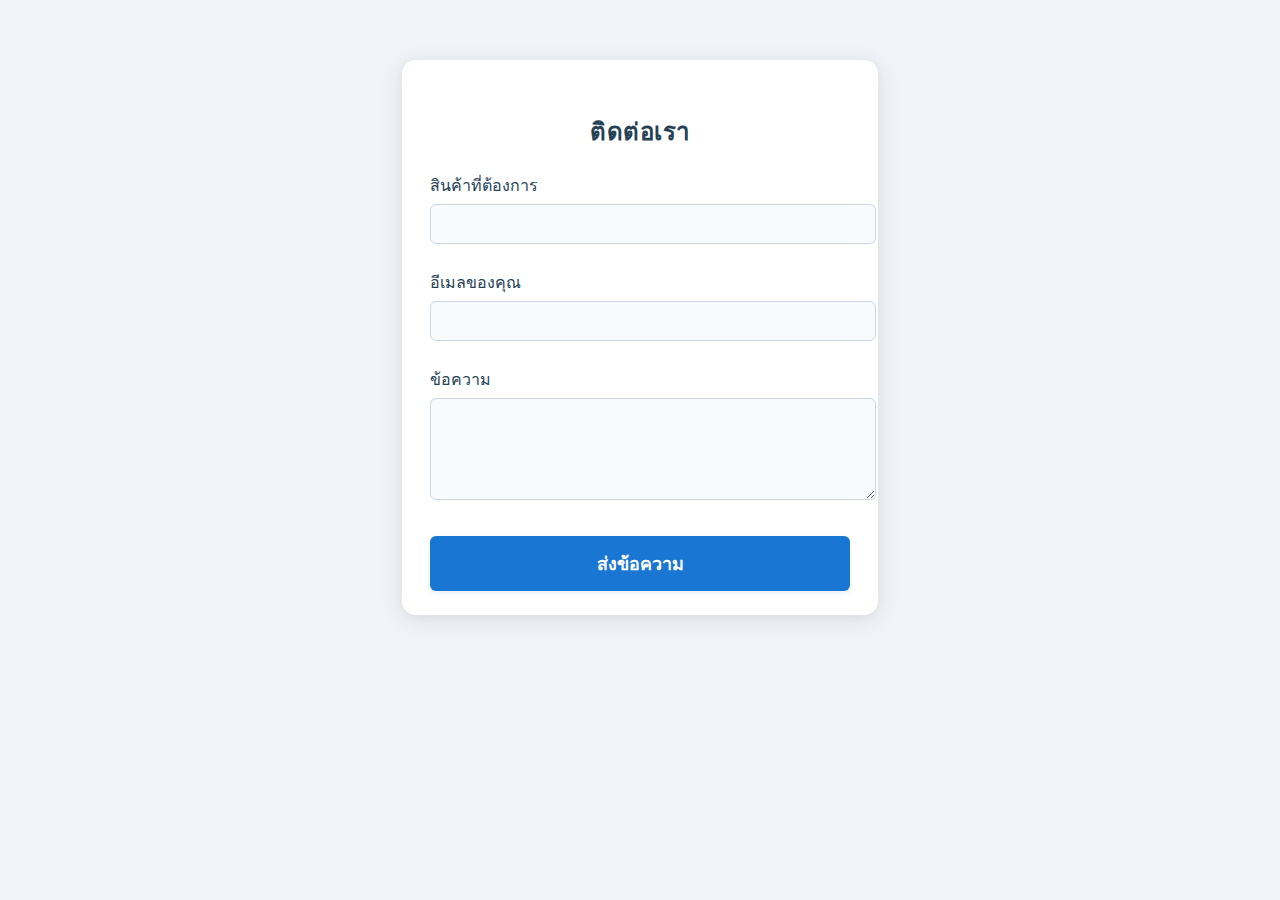
<file: contact.html>
<!DOCTYPE html>
<html lang="th">
<head>
  <meta charset="UTF-8">
  <title>ติดต่อเรา</title>
  <meta name="viewport" content="width=device-width, initial-scale=1">
  <style>
    body {
      background: #f0f4f8;
      font-family: 'Segoe UI', 'Roboto', Arial, sans-serif;
      margin: 0;
      padding: 0;
    }
    .contact-form {
      max-width: 420px;
      background: #fff;
      margin: 60px auto;
      padding: 32px 28px 24px 28px;
      border-radius: 14px;
      box-shadow: 0 4px 24px 0 rgba(0,0,0,0.09), 0 1.5px 8px 0 rgba(0,0,0,0.03);
    }
    .contact-form h2 {
      text-align: center;
      margin-bottom: 22px;
      color: #254155;
      font-weight: 700;
      letter-spacing: 0.02em;
    }
    .contact-form label {
      display: block;
      margin-bottom: 10px;
      color: #254155;
      font-weight: 500;
      font-size: 1rem;
    }
    .contact-form input[type="email"],
    .contact-form input[type="text"],
    .contact-form textarea {
      width: 100%;
      padding: 10px 12px;
      margin-top: 6px;
      margin-bottom: 16px;
      border: 1.2px solid #c9d6e3;
      border-radius: 6px;
      background: #f8fafc;
      font-size: 1rem;
      transition: border 0.2s, box-shadow 0.2s;
      resize: vertical;
    }
    .contact-form input:focus,
    .contact-form textarea:focus {
      border-color: #1976d2;
      background: #fff;
      outline: none;
      box-shadow: 0 0 0 1.5px #1976d2 inset;
    }
    .contact-form textarea {
      min-height: 80px;
      max-height: 220px;
      line-height: 1.6;
    }
    .contact-form button[type="submit"] {
      width: 100%;
      background: #1976d2;
      color: #fff;
      padding: 13px 0;
      border: none;
      border-radius: 6px;
      font-size: 1.12rem;
      font-weight: bold;
      cursor: pointer;
      transition: background 0.2s, box-shadow 0.2s;
      margin-top: 6px;
      box-shadow: 0 2px 6px 0 rgba(25, 118, 210, 0.10);
    }
    .contact-form button[type="submit"]:hover,
    .contact-form button[type="submit"]:focus {
      background: #1557a5;
    }
  </style>
</head>
<body>
  <div class="contact-form">
    <h2>ติดต่อเรา</h2>
    <form action="https://formspree.io/f/mvganepw" method="POST">
      <label>
        สินค้าที่ต้องการ
        <input type="text" name="product" id="product-input" readonly>
      </label>
      <label>
        อีเมลของคุณ
        <input type="email" name="email" required>
      </label>
      <label>
        ข้อความ
        <textarea name="message" required></textarea>
      </label>
      <button type="submit">ส่งข้อความ</button>
    </form>
  </div>
  <script>
    // ดึงค่าจาก URL (เช่น ?product=เครื่องปั่นไฟ) แล้วเติมในฟิลด์ "สินค้า"
    const urlParams = new URLSearchParams(window.location.search);
    const product = urlParams.get('product');
    if(product){
      document.getElementById('product-input').value = product;
    }
  </script>
</body>
</html>
</file>
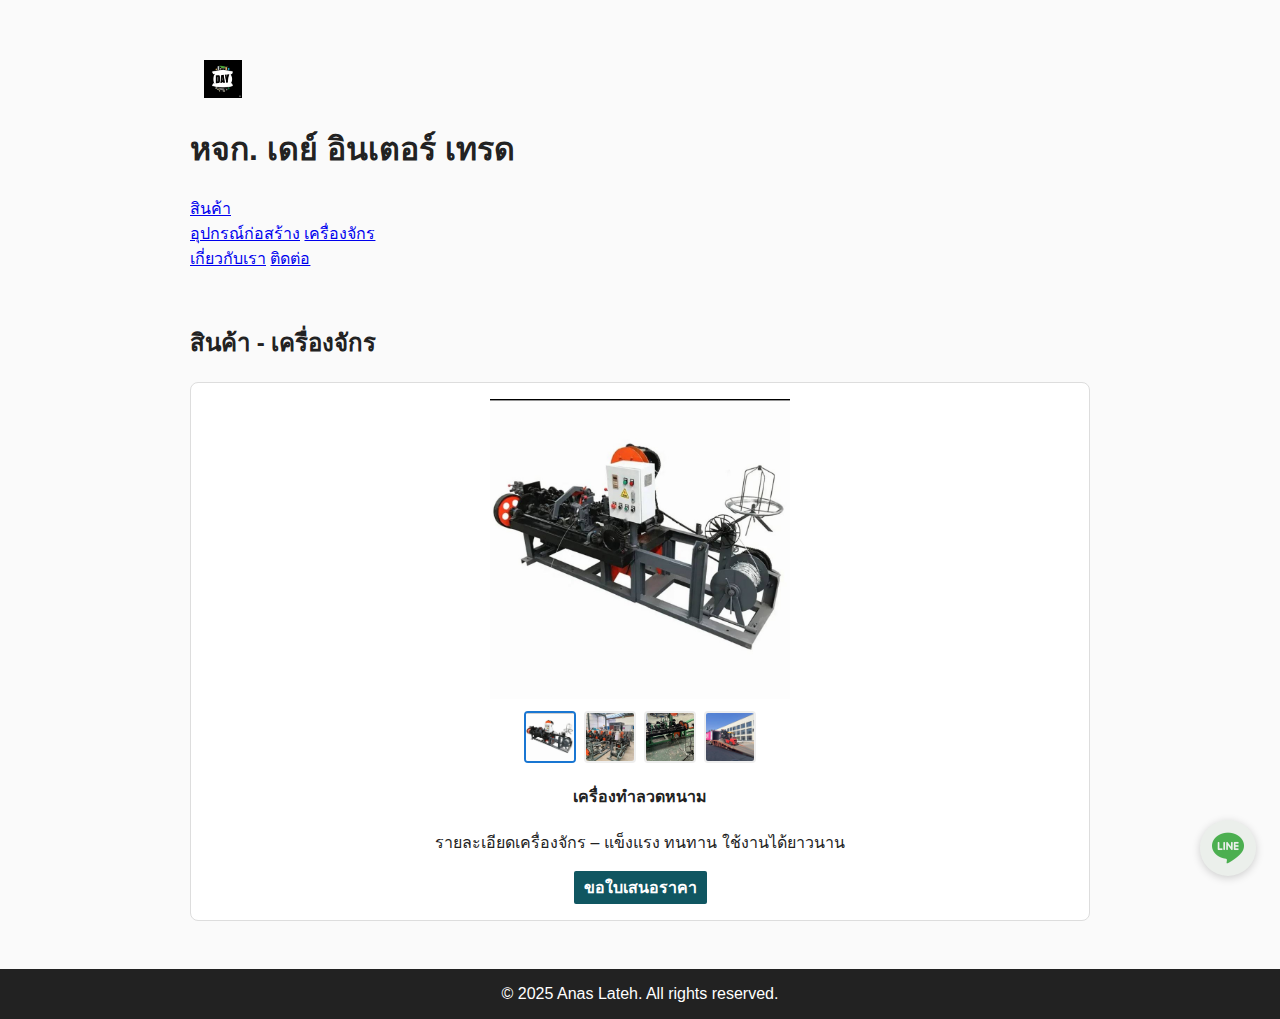
<file: machines.html>
<!DOCTYPE html>
<html lang="th">
<head>
  <meta charset="UTF-8">
  <meta name="viewport" content="width=device-width, initial-scale=1">
  <title>สินค้า - เครื่องจักร | เดย์ อินเตอร์ เทรด</title>
  <link rel="stylesheet" href="styles.css">
</head>
<body>
  <!-- Header -->
  <header id="mainHeader">
    <div class="container">
      <img src="data/products/logo/logo.png" alt="โลโก้บริษัท" class="logo">
      <h1>หจก. เดย์ อินเตอร์ เทรด</h1>
      <nav>
        <div class="dropdown">
          <a href="#" class="dropbtn">สินค้า</a>
          <div class="dropdown-content">
            <a href="index.html#products">อุปกรณ์ก่อสร้าง</a>
            <a href="machines.html">เครื่องจักร</a>
          </div>
        </div>
        <a href="index.html#about">เกี่ยวกับเรา</a>
        <a href="index.html#contact">ติดต่อ</a>
      </nav>
    </div>
  </header>

  <section class="products" id="machines">
    <div class="container">
      <h2>สินค้า - เครื่องจักร</h2>
      <div class="product-list">
        <!-- ตัวอย่างสินค้าเครื่องจักร -->
        <div class="product-card">
          <img id="main-machine1" src="data/machines/machine1/1.jpeg" alt="เครื่องจักร 1" class="main-image">
          <div class="thumbs">
            <img src="data/machines/machine1/1.jpeg" alt="เครื่องจักร 1 รูปที่ 1" class="active" onclick="changeImage('machine1', 1, this)">
            <img src="data/machines/machine1/2.jpeg" alt="เครื่องจักร 1 รูปที่ 2" onclick="changeImage('machine1', 2, this)">
            <img src="data/machines/machine1/3.jpeg" alt="เครื่องจักร 1 รูปที่ 3" onclick="changeImage('machine1', 3, this)">
            <img src="data/machines/machine1/4.jpeg" alt="เครื่องจักร 1 รูปที่ 4" onclick="changeImage('machine1', 4, this)">
          </div>
          <h4>เครื่องทำลวดหนาม</h4>
          <p>รายละเอียดเครื่องจักร – แข็งแรง ทนทาน ใช้งานได้ยาวนาน</p>
          <a href="contact.html?product=เครื่องจักร1" class="quote-btn">ขอใบเสนอราคา</a>
        </div>
        <!-- เพิ่มสินค้าเครื่องจักรอื่น ๆ ได้ที่นี่ -->
      </div>
    </div>
  </section>

  <footer>
    <div class="container">
      © 2025 Anas Lateh. All rights reserved.
    </div>
  </footer>

  <!-- Floating Line Contact -->
  <a href="https://line.me/R/ti/p/anas0848" class="floating-contact" target="_blank" title="แชทผ่าน Line">
    <img src="data/products/logo/line.png" alt="Line" />
  </a>

  <!-- JS สำหรับ header ซ่อน/โชว์ตาม scroll -->
  <script>
    let lastScrollY = window.scrollY;
    const header = document.getElementById('mainHeader');
    header.classList.add('show');
    window.addEventListener('scroll', () => {
      if (window.scrollY > lastScrollY && window.scrollY > 50) {
        header.classList.add('hide');
        header.classList.remove('show');
      } else {
        header.classList.add('show');
        header.classList.remove('hide');
      }
      lastScrollY = window.scrollY;
    });
  </script>
  <script>
        function changeImage(product, imgIdx, el) {
        document.getElementById('main-' + product).src = `data/machines/${product}/${imgIdx}.jpeg`;
        // ลบ active จากทุก thumbnail ในกล่องเดียวกัน
        const thumbs = el.parentElement.querySelectorAll("img");
        thumbs.forEach(t => t.classList.remove("active"));
        el.classList.add("active");
      }
  </script>
</body>
</html>
</file>
<file: styles.css>
body {
  font-family: 'Sarabun', Arial, sans-serif;
  margin: 0;
  padding: 0;
  background: #fafafa;
  color: #222;
  padding-top: 60px; /* ป้องกัน header ทับเนื้อหา */
}

/* HEADER */
.header {
  position: fixed;
  top: 0; left: 0; width: 100%;
  background: #093238;
  color: #fff;
  height: 60px;
  z-index: 1000;
  box-shadow: 0 1px 10px rgba(0,0,0,0.04);
  display: flex;
  align-items: center;
  justify-content: center;
  padding: 0;
}
.header-inner {
  display: flex;
  align-items: center;
  width: 100%;
  max-width: 1200px;
  padding: 0 20px;
  height: 60px;
}
.logo {
  height: 38px;
  width: auto;
  margin-left: 14px;
}
.brand {
  font-weight: bold;
  font-size: 1.2em;
  margin-left: 10px;
  white-space: nowrap;
}
.hamburger {
  display: none;
  flex-direction: column;
  justify-content: center;
  width: 44px;
  height: 44px;
  margin-left: 0;
  cursor: pointer;
  z-index: 2001;
}
.hamburger span {
  display: block;
  width: 30px;
  height: 4px;
  margin: 4px 0;
  background: #fff;
  border-radius: 2px;
  transition: 0.3s;
}

/* DESKTOP NAV */
.desktop-nav {
  display: flex;
  align-items: center;
  margin-left: auto;
  gap: 8px;
  height: 100%;
}
.desktop-nav > a,
.desktop-nav .dropbtn {
  color: #fff;
  text-decoration: none;
  font-weight: bold;
  padding: 10px 18px;
  background: none;
  border: none;
  cursor: pointer;
  font-size: 1em;
  position: relative;
}
.desktop-nav .dropdown {
  position: relative;
  display: inline-block;
}
.desktop-nav .dropdown-content {
  display: none;
  position: absolute;
  min-width: 170px;
  background: #093238;
  box-shadow: 0 2px 8px rgba(0,0,0,0.18);
  z-index: 1001;
  border-radius: 4px;
  margin-top: 6px;
  right: 0;
}
.desktop-nav .dropdown-content a {
  color: #fff;
  padding: 10px 18px;
  text-decoration: none;
  display: block;
  font-weight: normal;
  border-bottom: 1px solid #0f4650;
  transition: background 0.18s;
}
.desktop-nav .dropdown-content a:last-child {
  border-bottom: none;
}
.desktop-nav .dropdown-content a:hover {
  background: #155c68;
}
.desktop-nav .dropdown:hover .dropdown-content,
.desktop-nav .dropdown:focus-within .dropdown-content {
  display: block;
}

/* HAMBURGER MENU (MOBILE) */
nav.menu {
  position: fixed;
  top: 0; left: -260px;
  width: 220px; height: 100vh;
  background: #093238;
  box-shadow: 2px 0 10px rgba(0,0,0,0.08);
  padding: 70px 0 0 0;
  display: flex;
  flex-direction: column;
  gap: 8px;
  transition: left 0.3s;
  z-index: 2000;
}
nav.menu.open { left: 0; }
nav.menu a, nav.menu .dropbtn {
  color: #fff;
  text-decoration: none;
  padding: 12px 24px;
  font-size: 1.05em;
  display: block;
  border: none;
  background: none;
  text-align: left;
}
nav.menu .dropdown {
  position: relative;
}
nav.menu .dropdown-content {
  display: none;
  flex-direction: column;
  background: #105661;
  position: static;
  box-shadow: none;
  min-width: 160px;
  padding-left: 20px;
}
nav.menu .dropdown.open .dropdown-content {
  display: flex;
}
nav.menu .dropbtn {
  cursor: pointer;
  width: 100%;
  background: none;
  border: none;
  padding: 12px 24px;
  font-size: 1.05em;
  text-align: left;
}

/* OVERLAY FOR MENU */
.menu-overlay {
  display: none;
  position: fixed;
  inset: 0;
  background: rgba(0,0,0,0.13);
  z-index: 1500;
}
.menu-overlay.show {
  display: block;
}

/* RESPONSIVE HEADER & NAV */
@media (max-width: 799px) {
  .hamburger { display: flex; }
  .desktop-nav { display: none !important; }
}
@media (min-width: 800px) {
  .hamburger, nav.menu, .menu-overlay { display: none !important; }
  .desktop-nav { display: flex !important; }
}

/* BANNER */
.banner {
  position: relative;
  overflow: hidden;
  min-height: 300px;
  display: flex;
  align-items: center;
  justify-content: center;
  color: #fff;
  text-shadow: 1px 1px 4px #000;
  z-index: 1;
  padding: 2rem 0;
  text-align: center;
  background: #f5f2f2;
}
.banner::before {
  content: "";
  position: absolute;
  inset: 0;
  background-image: url('data/products/logo/banner/banner.jpeg');
  background-size: cover;
  background-position: center;
  background-repeat: no-repeat;
  filter: blur(1px);
  z-index: 0;
  background-color: rgba(0,0,0,0.4);
}
.banner > * {
  position: relative;
  z-index: 1;
}

/* SECTION CONTAINER */
.container {
  max-width: 900px;
  margin: 0 auto;
  padding: 0 1rem;
}

/* PRODUCT LIST */
.products {
  padding: 2rem 0;
}
.product-list {
  display: flex;
  gap: 20px;
  flex-wrap: wrap;
}
.product-card {
  flex: 1 1 200px;
  border: 1px solid #ddd;
  background: #fff;
  border-radius: 8px;
  padding: 1rem;
  text-align: center;
}
.product-card img {
  width: 100%;
  height: 300px;
  object-fit: cover;
  border-radius: 6px;
}
.product-card img.main-image {
  height: 300px;
  object-fit: contain;
}
.product-card .price {
  color: #1976d2;
  font-size: 1.1em;
  margin-top: 0.5rem;
}

/* THUMBNAILS */
.thumbs {
  display: flex;
  gap: 8px;
  margin-top: 8px;
  justify-content: center;
}
.thumbs img {
  width: 48px;
  height: 48px;
  border: 2px solid #eee;
  border-radius: 4px;
  cursor: pointer;
  object-fit: cover;
  transition: border 0.2s;
}
.thumbs img.active {
  border: 2px solid #1976d2;
}

/* QUOTE BUTTON */
.quote-btn {
  display: inline-block;
  background: #105661;
  color: #fff;
  padding: 4px 10px;
  border-radius: 2px;
  text-decoration: none;
  font-weight: bold;
  transition: background 0.2s;
}
.quote-btn:hover {
  background: #97c0e8;
}

/* ABOUT */
.about {
  background: #093238;
  padding: 2rem 0;
  text-align: center;
  color: #fff;
}
.highlights {
  display: flex;
  justify-content: center;
  gap: 40px;
  margin-top: 1.5rem;
}
.highlights div {
  display: flex;
  flex-direction: column;
  align-items: center;
}
.highlights img {
  width: 48px;
  height: 48px;
}

/* CONTACT */
.contact {
  background: #eee;
  padding: 2rem 0;
  text-align: left;
}
.contact .map {
  margin-top: 1rem;
}

/* FOOTER */
footer {
  background: #222;
  color: #fff;
  text-align: center;
  padding: 1rem 0;
  margin-top: 1rem;
}

/* FLOATING CONTACT */
.floating-contact {
  position: fixed;
  right: 24px;
  bottom: 24px;
  z-index: 999;
  background: #ebefeb;
  border-radius: 50%;
  padding: 12px;
  box-shadow: 0 2px 8px rgba(0,0,0,0.18);
  display: flex;
  align-items: center;
  justify-content: center;
  transition: box-shadow 0.2s, background 0.2s;
}
.floating-contact img {
  width: 32px;
  height: 32px;
  display: block;
}
.floating-contact:hover {
  background: #009f23;
  box-shadow: 0 4px 16px rgba(0,0,0,0.26);
}

/* RESPONSIVE PRODUCT/IMAGE/THUMBNAIL */
@media (max-width: 700px) {
  .main-image { max-width: 100%; height: 180px; }
  .thumbs img { width: 36px; height: 36px; }
  .logo { height: 32px; }
  .category-list,
  .product-list,
  .highlights {
    flex-direction: column;
    gap: 12px;
  }
  .container {
    padding: 0 0.5rem;
  }
}
</file>
